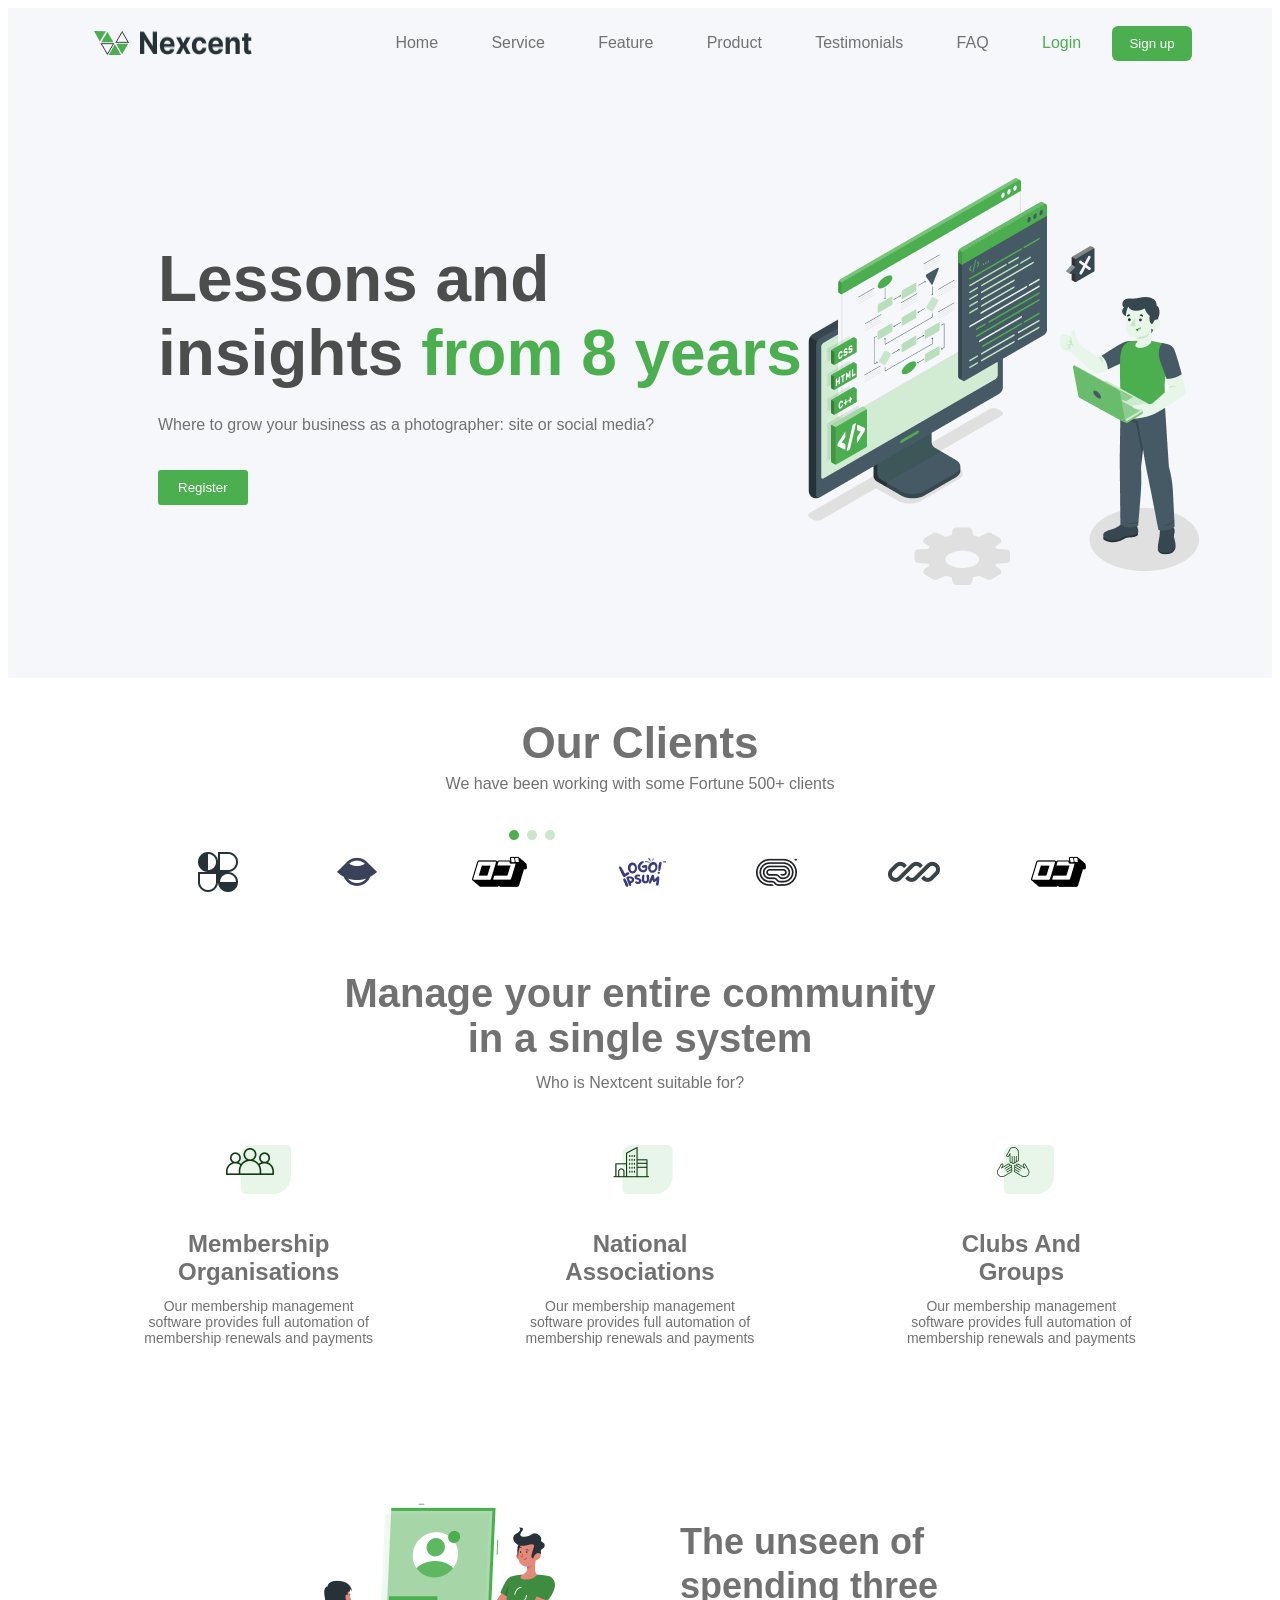
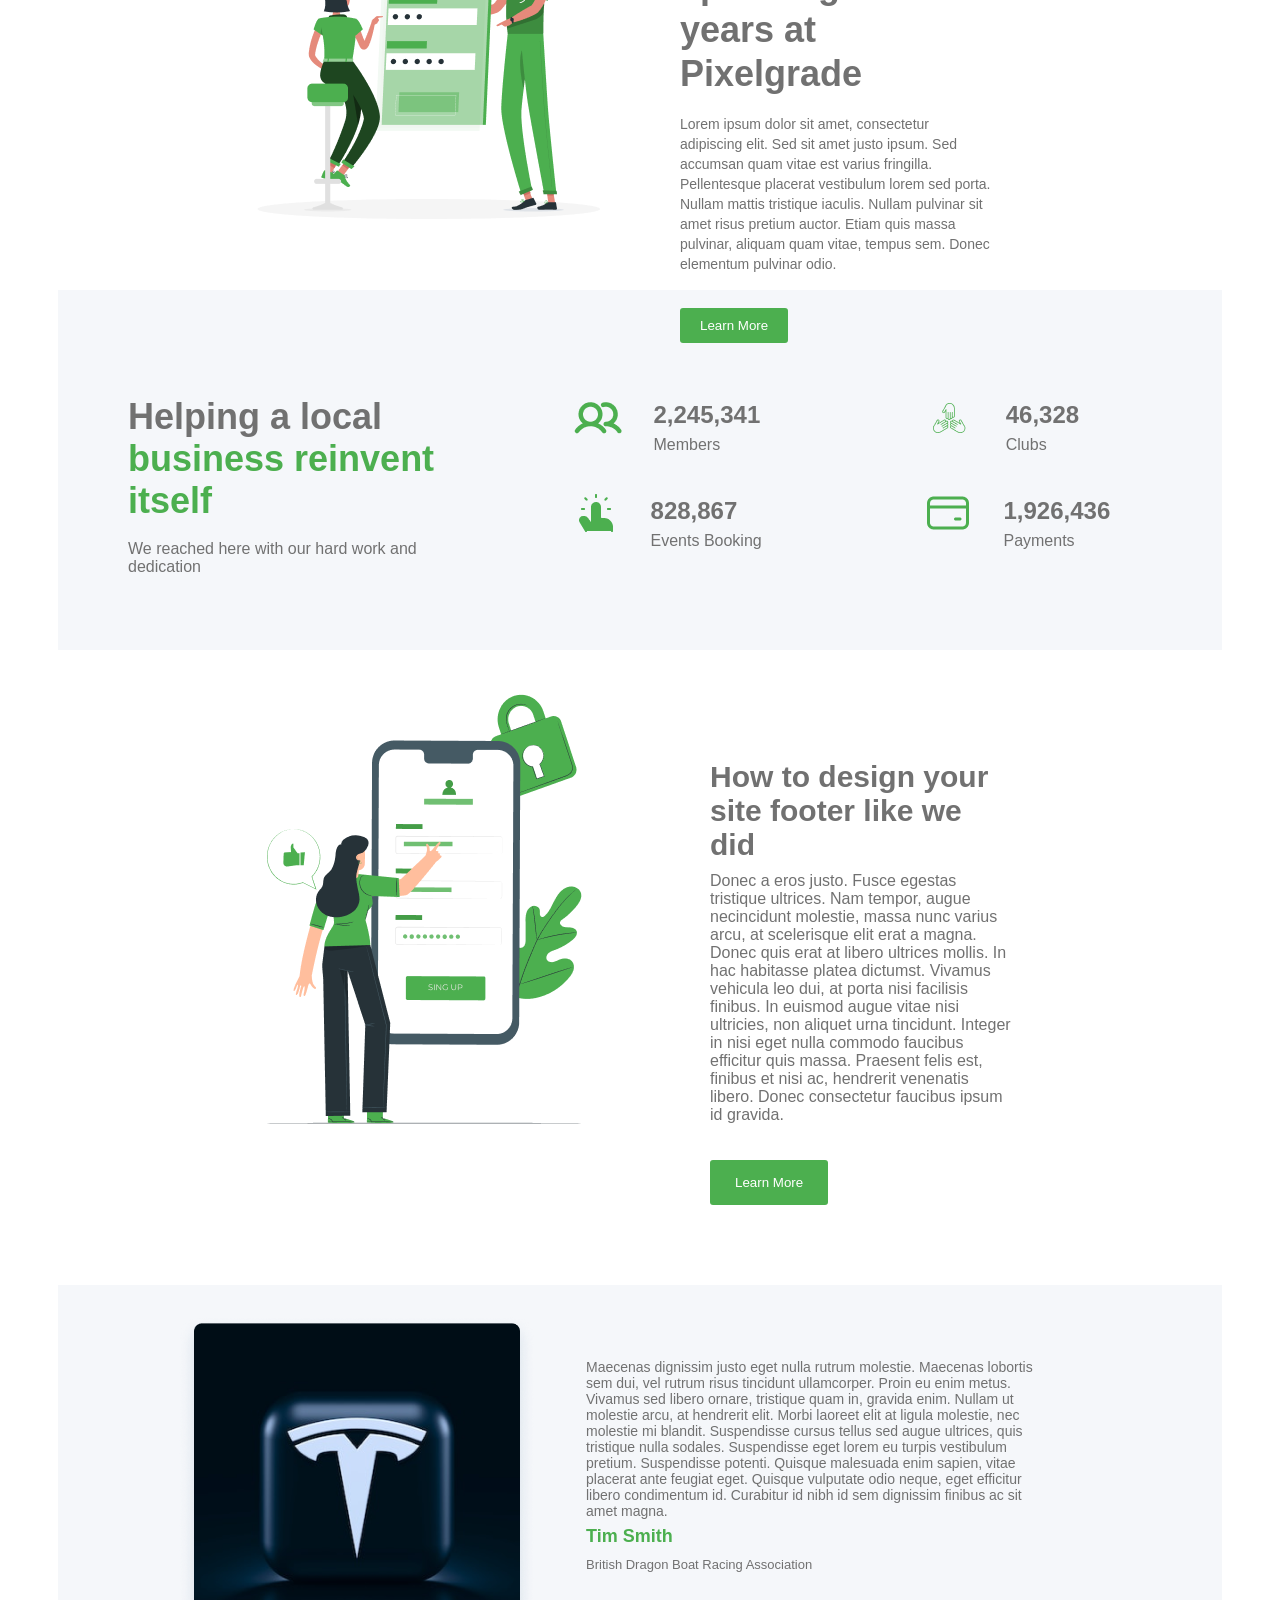
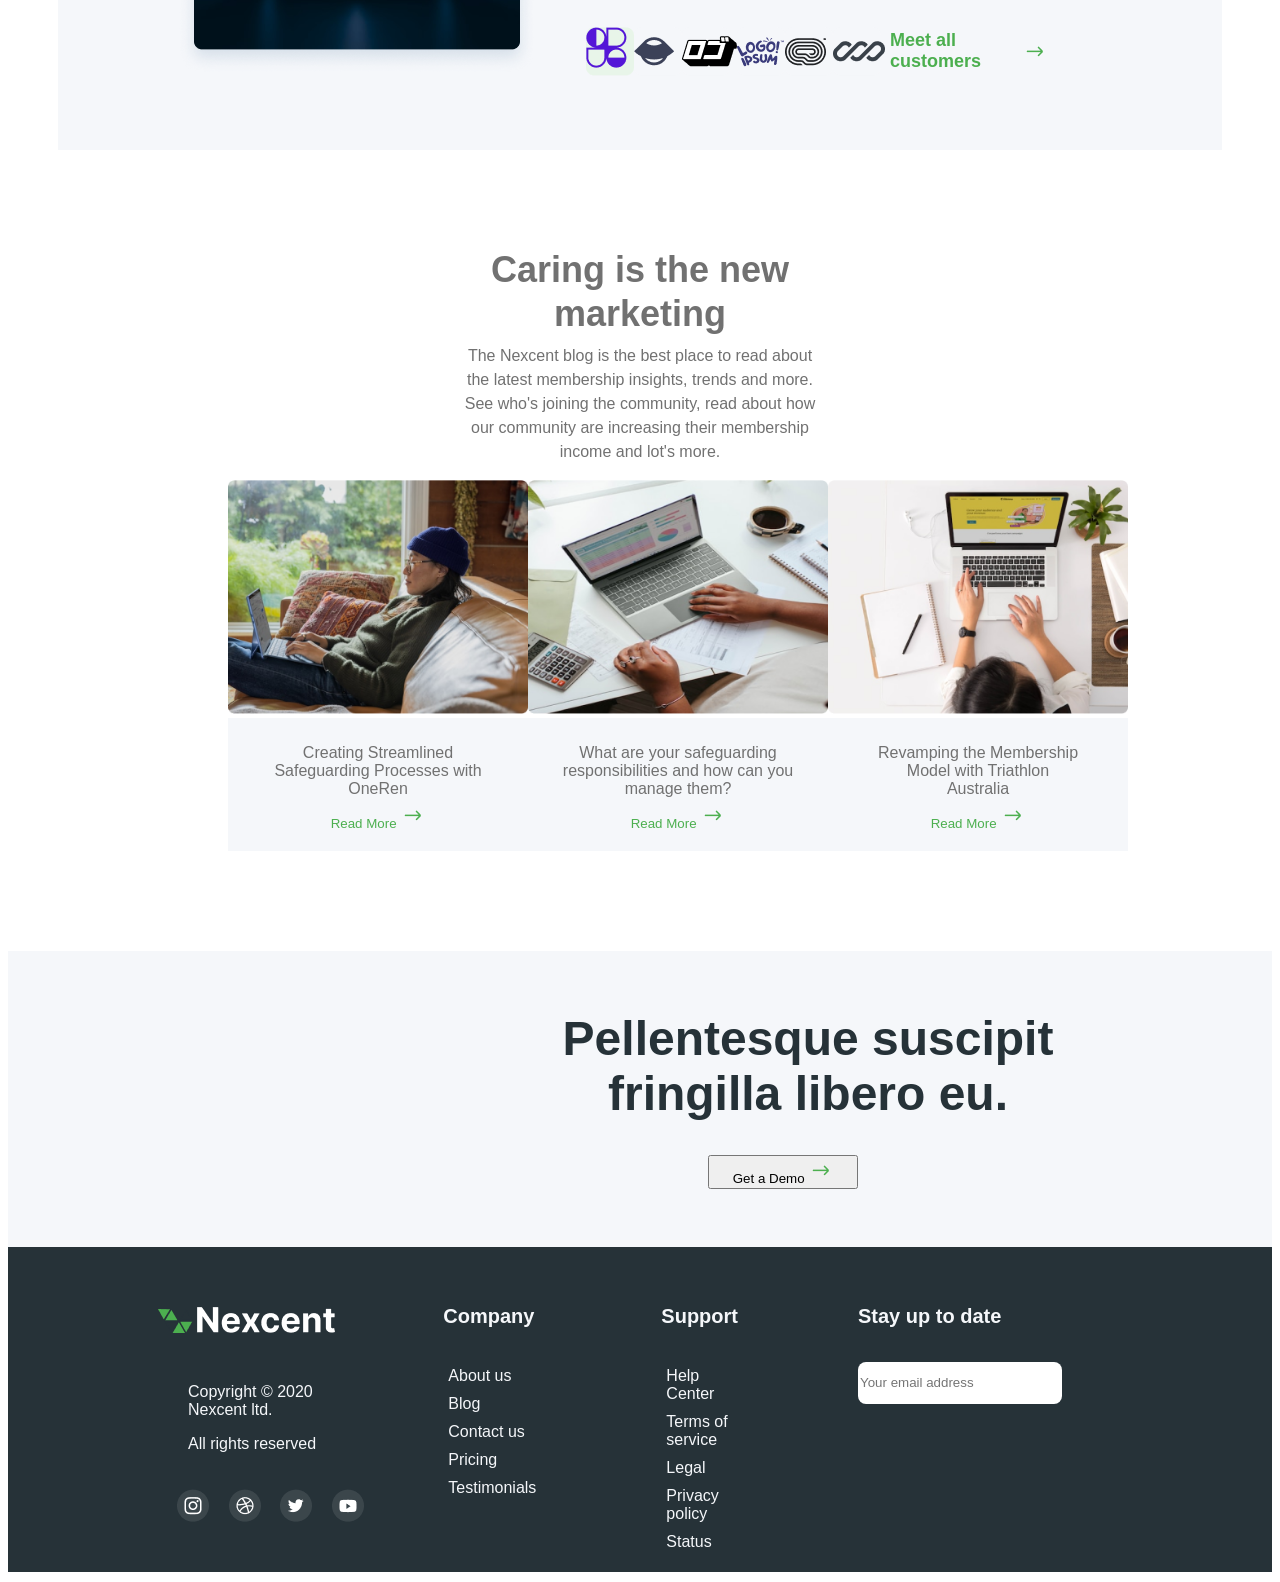
<file: index.html>
<!DOCTYPE html>
<html lang="en">
<head>
    <meta charset="UTF-8">
    <meta name="viewport" content="width=device-width, initial-scale=1.0">
    <title>Nexcent_Landing_Page</title>
    <link rel="stylesheet" href="index.css">
</head>
<body>
    <div class="GeneralContainer">
        <section class="Header">
            <main class="LogoNav">
                <div class="NavButton">
                    <img src="/Images/Page1Div1Icon.png" alt="">
                    <img src="/Images/Page1Div1Nexcent.png" alt="">
                </div>
                <div class="SixNavs">
                    <nav>Home</nav>
                    <nav>Service</nav>
                    <nav>Feature</nav>
                    <nav>Product</nav>
                    <nav>Testimonials</nav>
                    <nav>FAQ</nav>
                </div>
            </main>
            <main class="LoginNav">
                <div class="LoginButton">
                    <nav><span style="color: #4CAF4F;">Login</span></nav>
                    <button class="Btn">Sign up</button>
                </div>
            </main>
        </section>
        <section class="Hero">
            <main class="Lessons">
                <div class="TextBox1">
                    <h3 class="H3"><span style="color: #4D4D4D;">Lessons and insights </span><span style="color: #4CAF4F;">from 8 years</span></h3>
                    <p class="P"><span style="color: #717171;">Where to grow your business as a photographer: site or social media?</span></p>
                    <button class="Reg">Register</button>
                </div>
                <div class="ImageBox">
                    <img src="/Images/Page1Div1Illustration.png" alt="">
                </div>
                <main class="ThreeBtns">
                    <img src="/Images/Page1Div1Dot.png" alt="">
                </main>
            </main>
           
            <main class="Clients">
                <div class="Text2">
                    <h2 class="H2">Our Clients</h2>
                    <p class="P">We have been working with some Fortune 500+ clients</p>
                </div>
                <div class="ImageBox">
                    <img src="/Images/Page1Div2Logo (6).png" alt="">
                    <img src="/Images/Page1Div2Logo (5).png" alt="">
                    <img src="/Images/Page1Div2Logo (4).png" alt="">
                    <img src="/Images/Page1Div2Logo (3).png" alt="">
                    <img src="/Images/Page1Div2Logo (2).png" alt="">
                    <img src="/Images/Page1Div2Logo (1).png" alt="">
                    <img src="/Images/Page1Div2Logo.png" alt="">
                </div>
            </main>
            <main class="Manage">
                <div class="TextBox3">
                    <h4 class="H2">Manage your entire community <br> in a single system</h4>
                    <p class="P">Who is Nextcent suitable for?</p>
                </div>
                <div class="TextNImageBox">
                    <div class="div1">
                        <img src="/Page_1/Div_3/Icon (2).png" alt="">
                        <h4 class="H4">Membership <br>Organisations</h4>
                        <p class="P">Our membership management <br>software provides full automation of <br> membership renewals and payments</p>
                    </div>
                    <div class="div2">
                        <img src="/Page_1/Div_3/Icon (1).png" alt="">
                        <h4 class="H4">National <br>Associations</h4>
                        <p class="P">Our membership management <br>software provides full automation of <br>membership renewals and payments</p>
                    </div>
                    <div class="div3">
                        <img src="/Page_1/Div_3/Icon.png" alt="">
                        <h4 class="H4">Clubs And <br>Groups</h4>
                        <p class="P">Our membership management <br>software provides full automation of <br> membership renewals and payments</p>
                    </div>
                </div>
            </main>
        </section>
        <section class="Middle">
            <main class="Unseen">
                <div class="ImageBox">
                    <img src="/Page_2/Div_1/rafiki.png" alt="">
                </div>
                <div class="TextBox1">
                    <h4 class="H4">The unseen of spending three years at Pixelgrade</h4>
                    <p class="P">Lorem ipsum dolor sit amet, consectetur adipiscing elit. Sed sit amet justo ipsum. Sed accumsan quam vitae est varius fringilla. Pellentesque placerat vestibulum lorem sed porta. Nullam mattis tristique iaculis. Nullam pulvinar sit amet risus pretium auctor. Etiam quis massa pulvinar, aliquam quam vitae, tempus sem. Donec elementum pulvinar odio.</p>
                    <button class="Btn">Learn More</button>
                </div>
            </main>
            <main class="Helping">
                <div class="TextBox2">
                    <h4 class="H4">Helping a local <br><span style="color: #4CAF4F;">business reinvent itself</span></h4>
                    <p class="P">We reached here with our hard work and dedication</p>
                </div>
                <div class="ImgNTextBox">
                    <div class="Dad">
                        <div class="Twins1">
                            <div class="Twins1Img"><img src="/Page_2/Div_2/Icon.png" alt=""></div>
                            <div class="TextBox3">
                                <h4 class="H4">2,245,341</h4>
                                <p class="P">Members</p>
                            </div>
                        </div>
                        <div class="Twins2">
                            <div class="Twins2Img"><img src="/Page_2/Div_2/Icon (1).png" alt=""></div>
                            <div class="TextBox4">
                                <h4 class="H4">46,328</h4>
                                <p class="P">Clubs</p>
                            </div>
                        </div>
                    </div>
                    <div class="Mom">
                        <div class="Twins3">
                            <div class="Twins3Img"><img src="/Page_2/Div_2/Icon (2).png" alt=""></div>
                            <div class="TextBox5">
                                <h4 class="H4">828,867</h4>
                                <p class="P">Events Booking</p>
                            </div>
                        </div>
                        <div class="Twins4">
                            <div class="Twins4Img"><img src="/Page_2/Div_2/Icon (3).png" alt=""></div>
                            <div class="TextBox6">
                                <h4 class="H4">1,926,436</h4>
                                <p class="P">Payments</p>
                            </div>
                        </div>
                    </div>
                </div>
            </main>
            <main class="HowTo">
                <div class="ImageBox">
                    <img src="/Page_2/Div_3/pana.png" alt="">
                </div>
                <div class="TextBox7">
                    <h4 class="H4">How to design your site footer like we did</h4>
                    <p class="P">Donec a eros justo. Fusce egestas tristique ultrices. Nam tempor, augue necincidunt molestie, massa nunc varius arcu, at scelerisque elit erat a magna. Donec quis erat at libero ultrices mollis. In hac habitasse platea dictumst. Vivamus vehicula leo dui, at porta nisi facilisis finibus. In euismod augue vitae nisi ultricies, non aliquet urna tincidunt. Integer in nisi eget nulla commodo faucibus efficitur quis massa. Praesent felis est, finibus et nisi ac, hendrerit venenatis libero. Donec consectetur faucibus ipsum id gravida.</p>
                    <button class="Learn">Learn More</button>
                </div>
            </main>
            <main class="ImgTextLogo">
                <div class="ImageBox"><img src="/Page_2/Div_4/image 9.png" alt=""></div>
                <div class="TextLogo">
                    <p class="P">Maecenas dignissim justo eget nulla rutrum molestie. Maecenas lobortis sem dui, vel rutrum risus tincidunt ullamcorper. Proin eu enim metus. Vivamus sed libero ornare, tristique quam in, gravida enim. Nullam ut molestie arcu, at hendrerit elit. Morbi laoreet elit at ligula molestie, nec molestie mi blandit. Suspendisse cursus tellus sed augue ultrices, quis tristique nulla sodales. Suspendisse eget lorem eu turpis vestibulum pretium. Suspendisse potenti. Quisque malesuada enim sapien, vitae placerat ante feugiat eget. Quisque vulputate odio neque, eget efficitur libero condimentum id. Curabitur id nibh id sem dignissim finibus ac sit amet magna.</p>
                    <h5 class="H5"><span style="color: #4CAF4F;">Tim Smith</span></h5>
                    <p class="p">British Dragon Boat Racing Association</p>
                    <div class="Logo">
                        <img src="/Page_2/Div_4/Logo.png" alt="">
                        <img src="/Page_2/Div_4/Logo (2).png" alt="">
                        <img src="/Page_2/Div_4/Logo (1).png" alt="">
                        <img src="/Page_2/Div_4/Logo (3).png" alt="">
                        <img src="/Page_2/Div_4/Logo (4).png" alt="">
                        <img src="/Page_2/Div_4/Logo (5).png" alt="">
                        <p class="P1"><b><span style="color: #4CAF4F;">Meet all customers</span></b><img src="/Page_2/Right.png" alt=""></p>
                    </div>
                </div>
            </main>
            <main class="Caring">
                <div class="TextNDivBox">
                    <div class="WriteUp">
                        <h4 class="H4">Caring is the new marketing</h4>
                        <p class="P">The Nexcent blog is the best place to read about the latest membership insights, trends and more. See who's joining the community, read about how our community are increasing their membership income and lot's more.</p>
                    </div>
                    <div class="ThreeDivs">
                        <div class="div1"> 
                            <img src="/Page_2/Div_5/image 18.png" alt="" class="Img1">
                            <div class="Text1">
                                <p>Creating Streamlined <br>Safeguarding Processes with <br>OneRen</p>
                            <button class="Btn1">Read More <img src="/Page_2/Right.png" alt=""></button>
                            </div>
                        </div>
                        <div class="div2">
                            <img src="/Page_2/Div_5/image 19.png" alt="" class="Img2">
                            <div class="Text2">
                                <p>What are your safeguarding <br>responsibilities and  how can you <br>manage them?</p>
                            <button class="Btn2">Read More <img src="/Page_2/Right.png" alt=""></button>
                            </div>
                        </div>
                        <div class="div3">
                            <img src="/Page_2/Div_5/image 20.png" alt="" class="Img3">
                            <div class="Text3">
                                <p>Revamping the Membership <br>Model with Triathlon <br>Australia</p>
                            <button class="Btn3">Read More <img src="/Page_2/Right.png" alt=""></button>
                            </div>
                        </div>
                    </div>
                </div>
            </main>
        </section>
        <section class="Footer">
            <main class="OneDiv">
                <h3 class="H3">Pellentesque suscipit fringilla libero eu.</h3>
                <button class="Btn">Get a Demo <img src="/Page_2/Right.png" alt=""></button>
            </main>
            <main class="TwoDivs">
                <div class="LogoTextImgBox">
                    <div class="LogoBox">
                        <div class="Logo">
                            <img src="/Page_1/Div_1/Icon.png" alt="">
                            <img src="/Page_3/Nexcent.png" alt="">
                        </div>
                        <div class="TextBox1">
                            <p class="P1">Copyright © 2020 Nexcent ltd.</p>
                            <p class="P2">All rights reserved</p>
                        </div>
                        <div class="IconImages">
                            <img src="/Page_3/Ig Icons.png" alt="">
                            <img src="/Page_3/Sl Icons.png" alt="">
                            <img src="/Page_3/X Icon.png" alt="">
                            <img src="/Page_3/Youtube Icon.png" alt="">
                        </div>
                    </div>
                    <div class="TextBox2">
                        <div class="div1">
                            <h5 class="Comp">Company</h5>
                            <nav class="Nav">About us</nav>
                            <nav class="Nav">Blog</nav>
                            <nav class="Nav">Contact us</nav>
                            <nav class="Nav">Pricing</nav>
                            <nav class="Nav">Testimonials</nav>
                        </div>
                        <div class="div2">
                            <h5 class="Sup">Support</h5>
                            <nav class="Nav">Help Center</nav>
                            <nav class="Nav">Terms of service</nav>
                            <nav class="Nav">Legal</nav>
                            <nav class="Nav">Privacy policy</nav>
                            <nav class="Nav">Status</nav>  
                        </div>
                        <div class="div3">
                            <h5 class="Stay">Stay up to date</h5>
                            <input type="Email" placeholder="Your email address"class="Email">
                        </div>
                    </div>
                </div>
            </main>
        </section>
    </div>
</body>
</html>
</file>
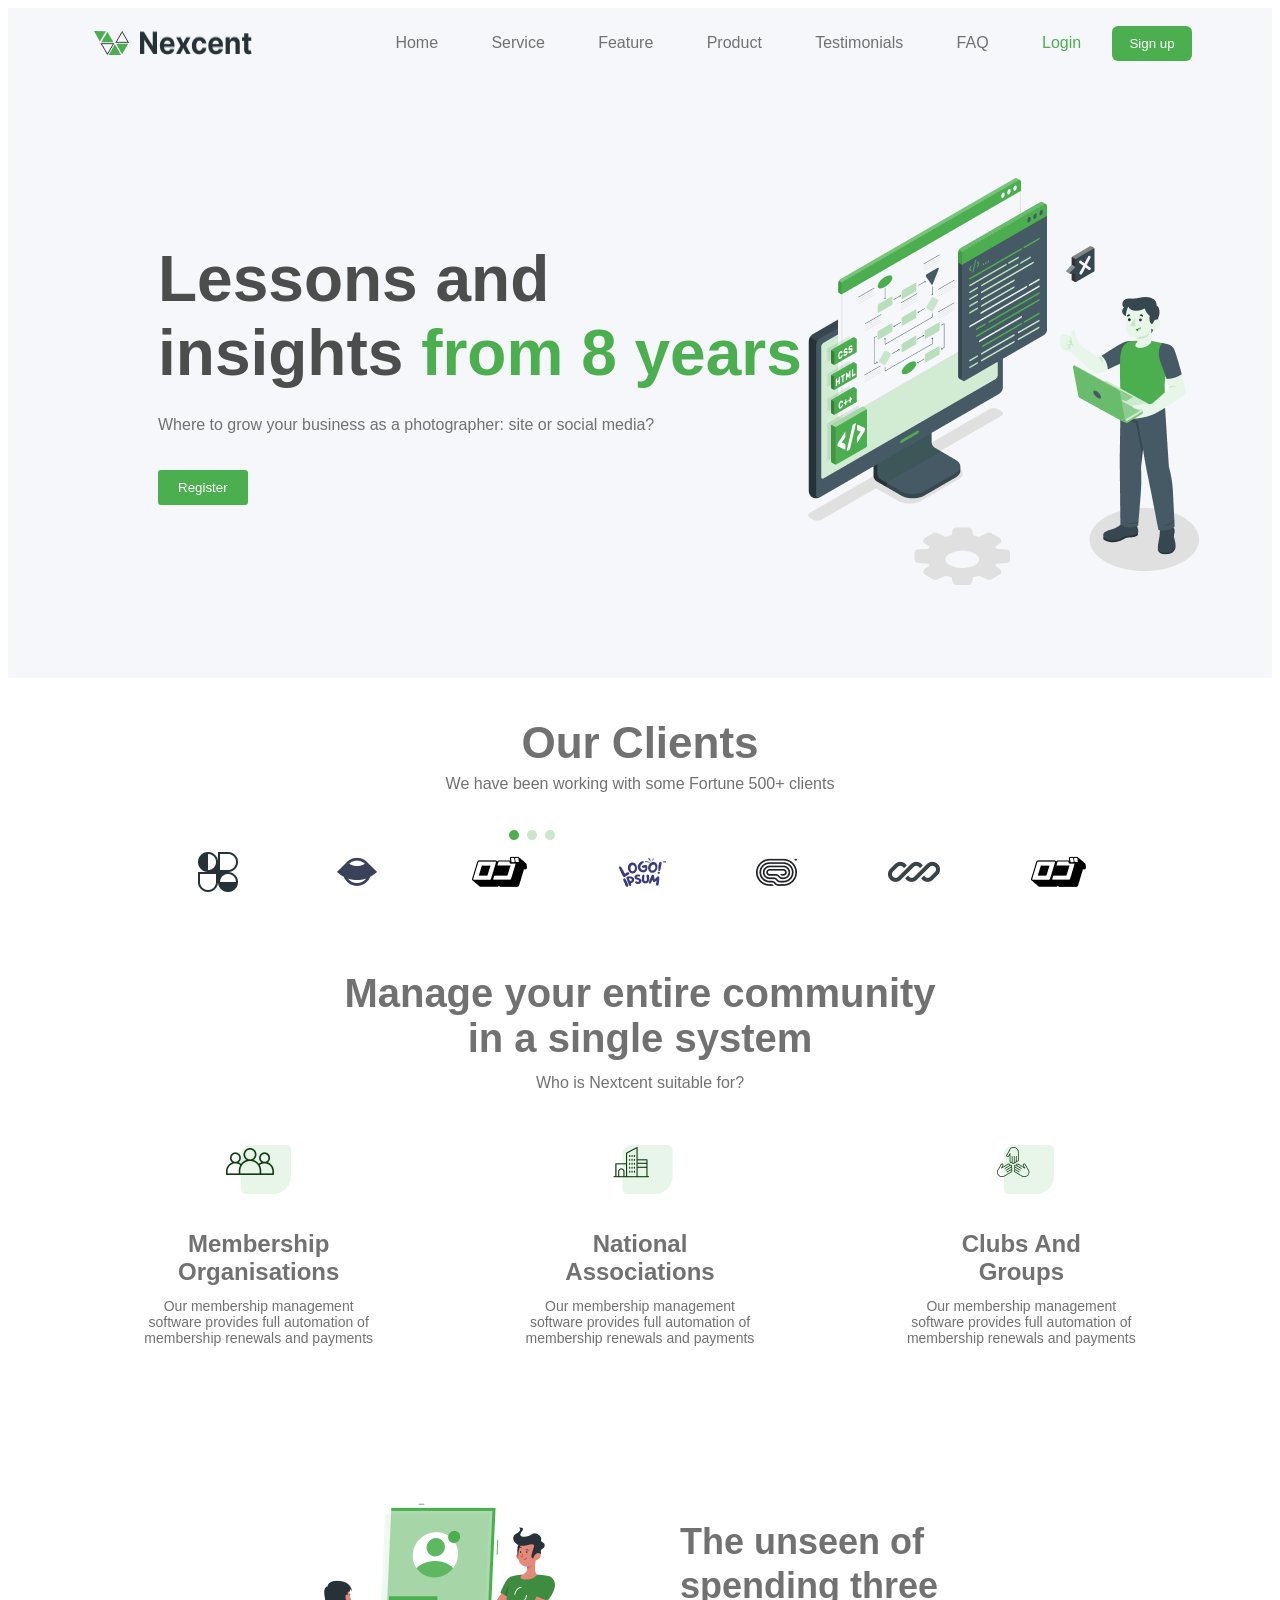
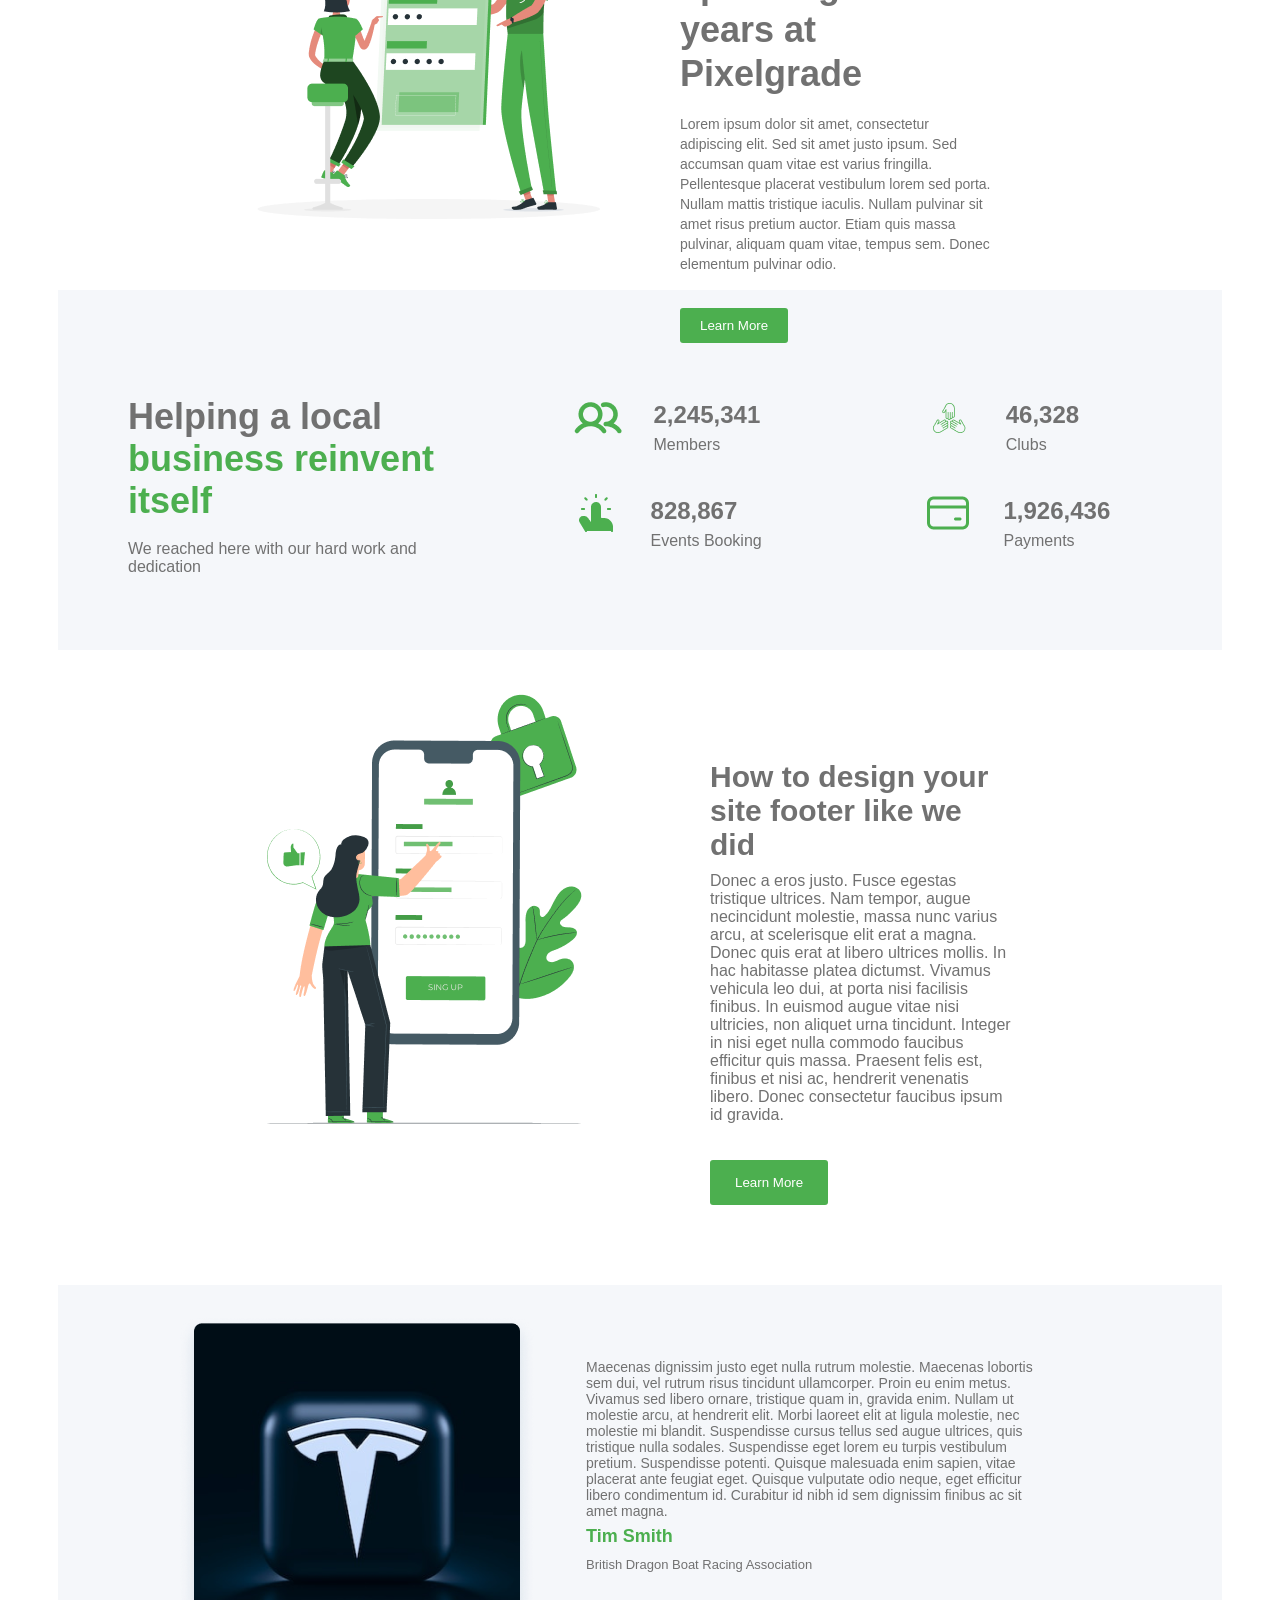
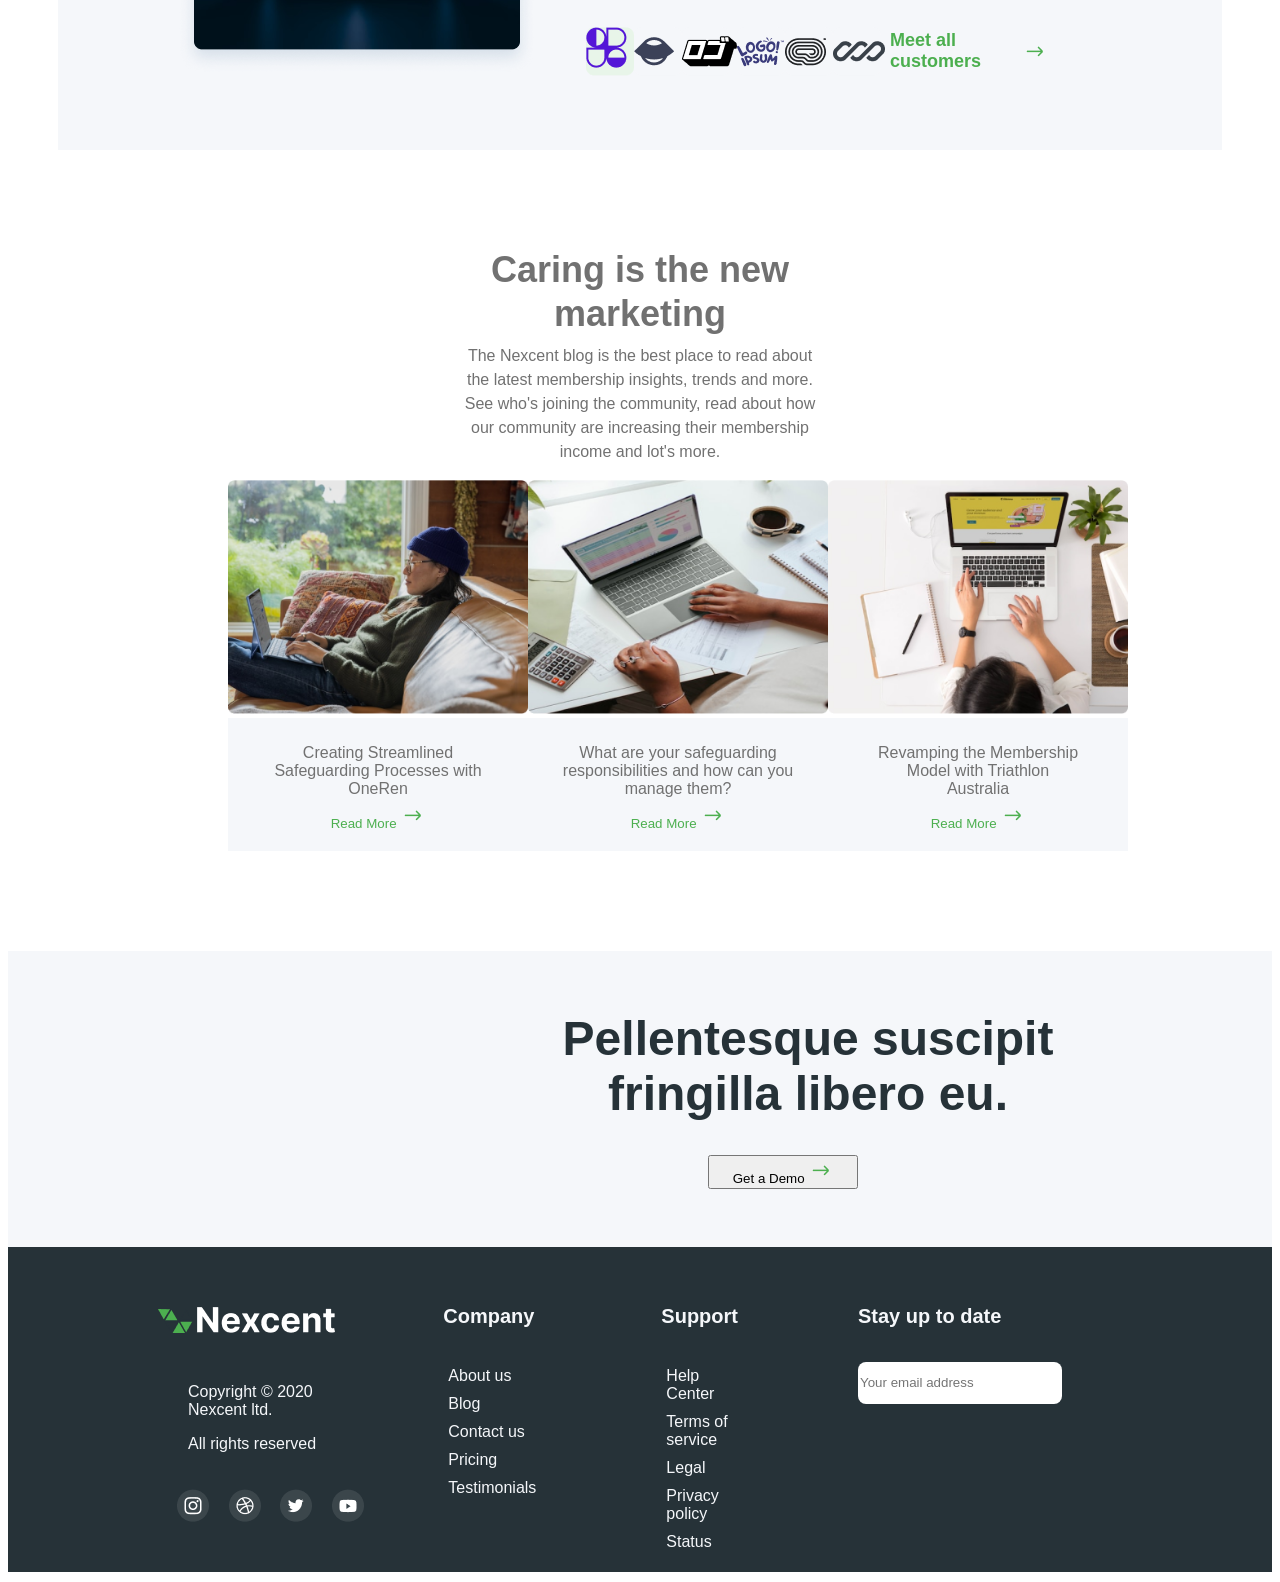
<file: Project_Milestone/index.html>
<!DOCTYPE html>
<html lang="en">
<head>
    <meta charset="UTF-8">
    <meta name="viewport" content="width=device-width, initial-scale=1.0">
    <title>Nexcent_Landing_Page</title>
    <link rel="stylesheet" href="index.css">
</head>
<body>
    <div class="GeneralContainer">
        <section class="Header">
            <main class="LogoNav">
                <div class="NavButton">
                    <img src="/Page_1/Div_1/Icon.png" alt="">
                    <img src="/Nexcent.png" alt="">
                </div>
                <div class="SixNavs">
                    <nav>Home</nav>
                    <nav>Service</nav>
                    <nav>Feature</nav>
                    <nav>Product</nav>
                    <nav>Testimonials</nav>
                    <nav>FAQ</nav>
                </div>
            </main>
            <main class="LoginNav">
                <div class="LoginButton">
                    <nav><span style="color: #4CAF4F;">Login</span></nav>
                    <button class="Btn">Sign up</button>
                </div>
            </main>
        </section>
        <section class="Hero">
            <main class="Lessons">
                <div class="TextBox1">
                    <h3 class="H3"><span style="color: #4D4D4D;">Lessons and insights </span><span style="color: #4CAF4F;">from 8 years</span></h3>
                    <p class="P"><span style="color: #717171;">Where to grow your business as a photographer: site or social media?</span></p>
                    <button class="Reg">Register</button>
                </div>
                <div class="ImageBox">
                    <img src="/Page_1/Div_1/Illustration.png" alt="">
                </div>
                <main class="ThreeBtns">
                    <img src="/Page_1/Div_1/Dot.png" alt="">
                </main>
            </main>
           
            <main class="Clients">
                <div class="Text2">
                    <h2 class="H2">Our Clients</h2>
                    <p class="P">We have been working with some Fortune 500+ clients</p>
                </div>
                <div class="ImageBox">
                    <img src="/Page_1/Div_2/Logo (6).png" alt="">
                    <img src="/Page_1/Div_2/Logo (5).png" alt="">
                    <img src="/Page_1/Div_2/Logo (4).png" alt="">
                    <img src="/Page_1/Div_2/Logo (3).png" alt="">
                    <img src="/Page_1/Div_2/Logo (2).png" alt="">
                    <img src="/Page_1/Div_2/Logo (1).png" alt="">
                    <img src="/Page_1/Div_2/Logo.png" alt="">
                </div>
            </main>
            <main class="Manage">
                <div class="TextBox3">
                    <h4 class="H2">Manage your entire community <br> in a single system</h4>
                    <p class="P">Who is Nextcent suitable for?</p>
                </div>
                <div class="TextNImageBox">
                    <div class="div1">
                        <img src="/Page_1/Div_3/Icon (2).png" alt="">
                        <h4 class="H4">Membership <br>Organisations</h4>
                        <p class="P">Our membership management <br>software provides full automation of <br> membership renewals and payments</p>
                    </div>
                    <div class="div2">
                        <img src="/Page_1/Div_3/Icon (1).png" alt="">
                        <h4 class="H4">National <br>Associations</h4>
                        <p class="P">Our membership management <br>software provides full automation of <br>membership renewals and payments</p>
                    </div>
                    <div class="div3">
                        <img src="/Page_1/Div_3/Icon.png" alt="">
                        <h4 class="H4">Clubs And <br>Groups</h4>
                        <p class="P">Our membership management <br>software provides full automation of <br> membership renewals and payments</p>
                    </div>
                </div>
            </main>
        </section>
        <section class="Middle">
            <main class="Unseen">
                <div class="ImageBox">
                    <img src="/Page_2/Div_1/rafiki.png" alt="">
                </div>
                <div class="TextBox1">
                    <h4 class="H4">The unseen of spending three years at Pixelgrade</h4>
                    <p class="P">Lorem ipsum dolor sit amet, consectetur adipiscing elit. Sed sit amet justo ipsum. Sed accumsan quam vitae est varius fringilla. Pellentesque placerat vestibulum lorem sed porta. Nullam mattis tristique iaculis. Nullam pulvinar sit amet risus pretium auctor. Etiam quis massa pulvinar, aliquam quam vitae, tempus sem. Donec elementum pulvinar odio.</p>
                    <button class="Btn">Learn More</button>
                </div>
            </main>
            <main class="Helping">
                <div class="TextBox2">
                    <h4 class="H4">Helping a local <br><span style="color: #4CAF4F;">business reinvent itself</span></h4>
                    <p class="P">We reached here with our hard work and dedication</p>
                </div>
                <div class="ImgNTextBox">
                    <div class="Dad">
                        <div class="Twins1">
                            <div class="Twins1Img"><img src="/Page_2/Div_2/Icon.png" alt=""></div>
                            <div class="TextBox3">
                                <h4 class="H4">2,245,341</h4>
                                <p class="P">Members</p>
                            </div>
                        </div>
                        <div class="Twins2">
                            <div class="Twins2Img"><img src="/Page_2/Div_2/Icon (1).png" alt=""></div>
                            <div class="TextBox4">
                                <h4 class="H4">46,328</h4>
                                <p class="P">Clubs</p>
                            </div>
                        </div>
                    </div>
                    <div class="Mom">
                        <div class="Twins3">
                            <div class="Twins3Img"><img src="/Page_2/Div_2/Icon (2).png" alt=""></div>
                            <div class="TextBox5">
                                <h4 class="H4">828,867</h4>
                                <p class="P">Events Booking</p>
                            </div>
                        </div>
                        <div class="Twins4">
                            <div class="Twins4Img"><img src="/Page_2/Div_2/Icon (3).png" alt=""></div>
                            <div class="TextBox6">
                                <h4 class="H4">1,926,436</h4>
                                <p class="P">Payments</p>
                            </div>
                        </div>
                    </div>
                </div>
            </main>
            <main class="HowTo">
                <div class="ImageBox">
                    <img src="/Page_2/Div_3/pana.png" alt="">
                </div>
                <div class="TextBox7">
                    <h4 class="H4">How to design your site footer like we did</h4>
                    <p class="P">Donec a eros justo. Fusce egestas tristique ultrices. Nam tempor, augue necincidunt molestie, massa nunc varius arcu, at scelerisque elit erat a magna. Donec quis erat at libero ultrices mollis. In hac habitasse platea dictumst. Vivamus vehicula leo dui, at porta nisi facilisis finibus. In euismod augue vitae nisi ultricies, non aliquet urna tincidunt. Integer in nisi eget nulla commodo faucibus efficitur quis massa. Praesent felis est, finibus et nisi ac, hendrerit venenatis libero. Donec consectetur faucibus ipsum id gravida.</p>
                    <button class="Learn">Learn More</button>
                </div>
            </main>
            <main class="ImgTextLogo">
                <div class="ImageBox"><img src="/Page_2/Div_4/image 9.png" alt=""></div>
                <div class="TextLogo">
                    <p class="P">Maecenas dignissim justo eget nulla rutrum molestie. Maecenas lobortis sem dui, vel rutrum risus tincidunt ullamcorper. Proin eu enim metus. Vivamus sed libero ornare, tristique quam in, gravida enim. Nullam ut molestie arcu, at hendrerit elit. Morbi laoreet elit at ligula molestie, nec molestie mi blandit. Suspendisse cursus tellus sed augue ultrices, quis tristique nulla sodales. Suspendisse eget lorem eu turpis vestibulum pretium. Suspendisse potenti. Quisque malesuada enim sapien, vitae placerat ante feugiat eget. Quisque vulputate odio neque, eget efficitur libero condimentum id. Curabitur id nibh id sem dignissim finibus ac sit amet magna.</p>
                    <h5 class="H5"><span style="color: #4CAF4F;">Tim Smith</span></h5>
                    <p class="p">British Dragon Boat Racing Association</p>
                    <div class="Logo">
                        <img src="/Page_2/Div_4/Logo.png" alt="">
                        <img src="/Page_2/Div_4/Logo (2).png" alt="">
                        <img src="/Page_2/Div_4/Logo (1).png" alt="">
                        <img src="/Page_2/Div_4/Logo (3).png" alt="">
                        <img src="/Page_2/Div_4/Logo (4).png" alt="">
                        <img src="/Page_2/Div_4/Logo (5).png" alt="">
                        <p class="P1"><b><span style="color: #4CAF4F;">Meet all customers</span></b><img src="/Page_2/Right.png" alt=""></p>
                    </div>
                </div>
            </main>
            <main class="Caring">
                <div class="TextNDivBox">
                    <div class="WriteUp">
                        <h4 class="H4">Caring is the new marketing</h4>
                        <p class="P">The Nexcent blog is the best place to read about the latest membership insights, trends and more. See who's joining the community, read about how our community are increasing their membership income and lot's more.</p>
                    </div>
                    <div class="ThreeDivs">
                        <div class="div1"> 
                            <img src="/Page_2/Div_5/image 18.png" alt="" class="Img1">
                            <div class="Text1">
                                <p>Creating Streamlined <br>Safeguarding Processes with <br>OneRen</p>
                            <button class="Btn1">Read More <img src="/Page_2/Right.png" alt=""></button>
                            </div>
                        </div>
                        <div class="div2">
                            <img src="/Page_2/Div_5/image 19.png" alt="" class="Img2">
                            <div class="Text2">
                                <p>What are your safeguarding <br>responsibilities and  how can you <br>manage them?</p>
                            <button class="Btn2">Read More <img src="/Page_2/Right.png" alt=""></button>
                            </div>
                        </div>
                        <div class="div3">
                            <img src="/Page_2/Div_5/image 20.png" alt="" class="Img3">
                            <div class="Text3">
                                <p>Revamping the Membership <br>Model with Triathlon <br>Australia</p>
                            <button class="Btn3">Read More <img src="/Page_2/Right.png" alt=""></button>
                            </div>
                        </div>
                    </div>
                </div>
            </main>
        </section>
        <section class="Footer">
            <main class="OneDiv">
                <h3 class="H3">Pellentesque suscipit fringilla libero eu.</h3>
                <button class="Btn">Get a Demo <img src="/Page_2/Right.png" alt=""></button>
            </main>
            <main class="TwoDivs">
                <div class="LogoTextImgBox">
                    <div class="LogoBox">
                        <div class="Logo">
                            <img src="/Page_1/Div_1/Icon.png" alt="">
                            <img src="/Page_3/Nexcent.png" alt="">
                        </div>
                        <div class="TextBox1">
                            <p class="P1">Copyright © 2020 Nexcent ltd.</p>
                            <p class="P2">All rights reserved</p>
                        </div>
                        <div class="IconImages">
                            <img src="/Page_3/Ig Icons.png" alt="">
                            <img src="/Page_3/Sl Icons.png" alt="">
                            <img src="/Page_3/X Icon.png" alt="">
                            <img src="/Page_3/Youtube Icon.png" alt="">
                        </div>
                    </div>
                    <div class="TextBox2">
                        <div class="div1">
                            <h5 class="Comp">Company</h5>
                            <nav class="Nav">About us</nav>
                            <nav class="Nav">Blog</nav>
                            <nav class="Nav">Contact us</nav>
                            <nav class="Nav">Pricing</nav>
                            <nav class="Nav">Testimonials</nav>
                        </div>
                        <div class="div2">
                            <h5 class="Sup">Support</h5>
                            <nav class="Nav">Help Center</nav>
                            <nav class="Nav">Terms of service</nav>
                            <nav class="Nav">Legal</nav>
                            <nav class="Nav">Privacy policy</nav>
                            <nav class="Nav">Status</nav>  
                        </div>
                        <div class="div3">
                            <h5 class="Stay">Stay up to date</h5>
                            <input type="Email" placeholder="Your email address"class="Email">
                        </div>
                    </div>
                </div>
            </main>
        </section>
    </div>
</body>
</html>
</file>
<file: index.css>
.GeneralContainer{
    background-color: #F5F7FA; font-family: Arial, Helvetica, sans-serif; color: #717171;
}
.Header{
    padding: 30px 80px; display: flex; justify-content: space-between; height: 10px; align-items: center;
    .LogoNav{
        width: 1000px; display: flex; justify-content: space-between; align-items: center;
    }
    .SixNavs{
        width: 700px; display: flex; justify-content: space-evenly;
    }
    .LoginButton{
        display: flex; justify-content: space-between; width: 150px; align-items: center;
    }
    .Btn{
        width: 80px; height:35px; border: 0px; color: white; background-color: #4CAF4F; border-radius: 6px;
    }
    .NavButton{
        display: flex; justify-content: space-around; width: 170px;
    }
}
.Hero{
    background-color: white;
}
.Lessons{
    display: flex; justify-content: space-between; padding: 100px 150px; height: 400px; background-color: #F5F7FA;
    .H3{
        font-size: 64px; width: 650px; height: 110px;
    }
    .Reg{
        margin-top: 20px;  padding: 10px 20px; background-color: #4CAF4F; color: white; border: 0px; border-radius: 3px;
    }
    .ThreeBtns img{
        position: absolute; bottom: 60px; right: 725px;
}
}
.Clients{
    background-color: white; height: 200px; margin: 40px;
    .Text2{
        .H2{
            font-size: 44px; text-align: center; margin-top: 10px;
        }
        .P{
            margin-top: -30px; text-align: center; font-size: 16px;
        }
    }
    .ImageBox{
        display: flex; justify-content: space-evenly; margin: 55px;
    }
    .ImageBox img{
        object-fit: contain;
    }
}
.Manage{
    background-color: white; display: block; justify-content: space-around; padding: 0px 60px;
    .TextBox3{
        text-align: center; 
        .H2{
           font-size: 40px; 
        } 
        .P{
            margin-top: -40px; font-size: 16px;
        }
    }
    .TextNImageBox{
     display: flex; justify-content: space-between;
    .div1{
        width: 500px; margin: 30px; text-align: center; 
        .H4{
            font-size: 24px;  
        }
        .P{
            margin-top: -20px; font-size: 14px; 
        }
    }
    .div2{
        width: 500px; margin: 30px; text-align: center;
        .H4{
            font-size: 24px;  
        }
        .P{
            margin-top: -20px; font-size: 14px; 
        }
    }
    .div3{
        width: 500px; margin: 30px;  text-align: center;
        .H4{
            font-size: 24px;  
        }
        .P{
            margin-top: -20px; font-size: 14px; 
        }
    }
    }
    }

.Middle{
    padding: 50px; background-color: white;
    .Unseen{
        display: flex; justify-content: space-around; background-color: white; padding: 50px 150px; height: 350px;
        .TextBox1{
            margin: 30px; width: 700px; height: 300px; padding-right: 50px;
        }
        .H4{
            font-size: 36px;  margin-top: 0px; line-height: 44px;
        }
        .P{
            font-size: 14px; margin-top: -30px; line-height: 20px; 
        }
        .Btn{
            margin-top: 20px;  padding: 10px 20px; background-color: #4CAF4F; color: white; border: 0px; border-radius: 3px;
        }
    }
}
.Helping{
    display: flex; background-color: #F5F7FA; justify-content: space-evenly; padding: 30px; height: 300px;
    .TextBox2{
        align-content: center; margin: 0px 40px;
        .H4{ font-size: 36px;}
        .P{font-size: 16px; margin-top: -30px;}
    }
    .Dad{
        display: flex; justify-content: space-around; width: 700px;
        .Twins1{
            display: flex; justify-content: space-evenly; width: 250px; height: 90px; align-items: center;
            .H4{
                font-size: 24px;
            }
            .P{
                font-size: 16px; margin-top: -25px;
            }
        }
        }
        .Twins2{
            display: flex; justify-content: space-evenly; width: 220px; align-items: center; height: 90px; padding-right: 30px;
            .H4{
                font-size: 24px;
            }
            .P{
                font: 16px; margin-top: -25px;
            }
        }
}
.ImgNTextBox{ align-content: center;
.Mom{ display: flex;justify-content: space-around; width: 700px;}
.Twins3{display: flex; justify-content: space-evenly;  width: 250px; align-items: center;
    .H4{
        font-size: 24px;
    }
    .P{
        font-size: 16px; margin-top: -25px;
    }
}
.Twins4{display: flex; justify-content: space-evenly; width: 250px; align-items: center;
    .H4{
        font-size: 24px;
    }
    .P{
        font-size: 16px; margin-top: -25px;
    }
}
}
.HowTo{
    background-color: white; display: flex; justify-content: space-around; padding: 40px 150px;
    .TextBox7{
        padding: 40px 60px;
        .H4{font-size: 30px; margin-top: 30px;}
        .P{font-size: 16px; margin-top: -30px;}
        .Learn{
            margin-top: 20px;  padding: 15px 25px; background-color: #4CAF4F; color: white; border: 0px;  border-radius: 3px;         
        }
    }
}
.ImgTextLogo{
display: flex; justify-content: space-between; padding: 30px 120px; background-color: #F5F7FA;
}
.TextLogo{
    padding: 30px 50px;
    .P{font-size: 14px;}
    .H5{font-size: 18px; margin-top: -7px;}
    .p{margin-top: -20px; font-weight: lighter; font-size: 13px;}
    .Logo{ display: flex; justify-content: space-between; margin-top: 40px;}
    .Logo img{ object-fit: contain;}
    .P1{align-items: center; display: flex; justify-content: space-between; margin-inline: 5px; font-size: 18px;}
}
.TextNDivBox{
    padding: 50px;
    .WriteUp{
         padding: 0px 350px;
        .H4{text-align: center; font-size: 36px; line-height: 44px;}
        .P{font-size: 16px; margin-top: -40px; text-align: center; line-height: 24px;}
    }
    .ThreeDivs{
        display: flex; justify-content: space-evenly;  padding: 0px 120px ;
        .Img2{ width: 300px;} .Img1{ width: 300px;} .Img3{ width: 300px;}
        .Text1{ background-color: #F5F7FA; width: 280px; text-align: center; padding: 10px;} .Text2{background-color: #F5F7FA; width: 280px; text-align: center; padding: 10px;} .Text3{background-color: #F5F7FA; width: 280px; text-align: center;padding: 10px;}
        .Btn1{ margin-top: -70px; padding: 10px 20px; background-color: transparent; color: #4CAF4F; border: 0px;} .Btn2{ margin-top: -70px; padding: 10px 20px; background-color: transparent; color: #4CAF4F; border: 0px;} .Btn3{ margin-top: -70px; padding: 10px 20px; background-color: transparent; color: #4CAF4F; border: 0px;}
    }
}
.Footer{
    background-color: #F5F7FA; color: #263238;
    .OneDiv{
        margin: 60px 500px;
    .H3{
        width: 600px; text-align: center; font-size: 48px;
    }
    .Btn{ width: 150px; margin: -90px 200px; }
    }
    .TwoDivs{
        background-color: #263238; color: #F5F7FA; height: 325px;
    }
    .LogoTextImgBox{display: flex; justify-content: space-between; padding: 60px 150px; }
    .IconImages{
        display: flex; justify-content: space-evenly; margin-top: -10px;
    }
    .TextBox1{padding: 30px;}
    .TextBox2{
        display: flex; justify-content: space-between;
        .div1{ margin: -35px 60px;
        .Comp{ font-size: 20px;}
        .Nav{
            padding: 5px;
        }
    }
    .div2{
        margin: -35px 60px;
        .Sup{ font-size: 20px;}
        .Nav{
            padding: 5px;
        }
    }
    .div3{
        margin: -35px 60px;
        .Stay{ font-size: 20px;}
       .Email{border: 0px; border-radius: 8px; height: 40px; width: 200px;}
    }
    }
}
</file>
<file: Project_Milestone/index.css>
.GeneralContainer{
    background-color: #F5F7FA; font-family: Arial, Helvetica, sans-serif; color: #717171;
}
.Header{
    padding: 30px 80px; display: flex; justify-content: space-between; height: 10px; align-items: center;
    .LogoNav{
        width: 1000px; display: flex; justify-content: space-between; align-items: center;
    }
    .SixNavs{
        width: 700px; display: flex; justify-content: space-evenly;
    }
    .LoginButton{
        display: flex; justify-content: space-between; width: 150px; align-items: center;
    }
    .Btn{
        width: 80px; height:35px; border: 0px; color: white; background-color: #4CAF4F; border-radius: 6px;
    }
    .NavButton{
        display: flex; justify-content: space-around; width: 170px;
    }
}
.Hero{
    background-color: white;
}
.Lessons{
    display: flex; justify-content: space-between; padding: 100px 150px; height: 400px; background-color: #F5F7FA;
    .H3{
        font-size: 64px; width: 650px; height: 110px;
    }
    .Reg{
        margin-top: 20px;  padding: 10px 20px; background-color: #4CAF4F; color: white; border: 0px; border-radius: 3px;
    }
    .ThreeBtns img{
        position: absolute; bottom: 60px; right: 725px;
}
}
.Clients{
    background-color: white; height: 200px; margin: 40px;
    .Text2{
        .H2{
            font-size: 44px; text-align: center; margin-top: 10px;
        }
        .P{
            margin-top: -30px; text-align: center; font-size: 16px;
        }
    }
    .ImageBox{
        display: flex; justify-content: space-evenly; margin: 55px;
    }
    .ImageBox img{
        object-fit: contain;
    }
}
.Manage{
    background-color: white; display: block; justify-content: space-around; padding: 0px 60px;
    .TextBox3{
        text-align: center; 
        .H2{
           font-size: 40px; 
        } 
        .P{
            margin-top: -40px; font-size: 16px;
        }
    }
    .TextNImageBox{
     display: flex; justify-content: space-between;
    .div1{
        width: 500px; margin: 30px; text-align: center; 
        .H4{
            font-size: 24px;  
        }
        .P{
            margin-top: -20px; font-size: 14px; 
        }
    }
    .div2{
        width: 500px; margin: 30px; text-align: center;
        .H4{
            font-size: 24px;  
        }
        .P{
            margin-top: -20px; font-size: 14px; 
        }
    }
    .div3{
        width: 500px; margin: 30px;  text-align: center;
        .H4{
            font-size: 24px;  
        }
        .P{
            margin-top: -20px; font-size: 14px; 
        }
    }
    }
    }

.Middle{
    padding: 50px; background-color: white;
    .Unseen{
        display: flex; justify-content: space-around; background-color: white; padding: 50px 150px; height: 350px;
        .TextBox1{
            margin: 30px; width: 700px; height: 300px; padding-right: 50px;
        }
        .H4{
            font-size: 36px;  margin-top: 0px; line-height: 44px;
        }
        .P{
            font-size: 14px; margin-top: -30px; line-height: 20px; 
        }
        .Btn{
            margin-top: 20px;  padding: 10px 20px; background-color: #4CAF4F; color: white; border: 0px; border-radius: 3px;
        }
    }
}
.Helping{
    display: flex; background-color: #F5F7FA; justify-content: space-evenly; padding: 30px; height: 300px;
    .TextBox2{
        align-content: center; margin: 0px 40px;
        .H4{ font-size: 36px;}
        .P{font-size: 16px; margin-top: -30px;}
    }
    .Dad{
        display: flex; justify-content: space-around; width: 700px;
        .Twins1{
            display: flex; justify-content: space-evenly; width: 250px; height: 90px; align-items: center;
            .H4{
                font-size: 24px;
            }
            .P{
                font-size: 16px; margin-top: -25px;
            }
        }
        }
        .Twins2{
            display: flex; justify-content: space-evenly; width: 220px; align-items: center; height: 90px; padding-right: 30px;
            .H4{
                font-size: 24px;
            }
            .P{
                font: 16px; margin-top: -25px;
            }
        }
}
.ImgNTextBox{ align-content: center;
.Mom{ display: flex;justify-content: space-around; width: 700px;}
.Twins3{display: flex; justify-content: space-evenly;  width: 250px; align-items: center;
    .H4{
        font-size: 24px;
    }
    .P{
        font-size: 16px; margin-top: -25px;
    }
}
.Twins4{display: flex; justify-content: space-evenly; width: 250px; align-items: center;
    .H4{
        font-size: 24px;
    }
    .P{
        font-size: 16px; margin-top: -25px;
    }
}
}
.HowTo{
    background-color: white; display: flex; justify-content: space-around; padding: 40px 150px;
    .TextBox7{
        padding: 40px 60px;
        .H4{font-size: 30px; margin-top: 30px;}
        .P{font-size: 16px; margin-top: -30px;}
        .Learn{
            margin-top: 20px;  padding: 15px 25px; background-color: #4CAF4F; color: white; border: 0px;  border-radius: 3px;         
        }
    }
}
.ImgTextLogo{
display: flex; justify-content: space-between; padding: 30px 120px; background-color: #F5F7FA;
}
.TextLogo{
    padding: 30px 50px;
    .P{font-size: 14px;}
    .H5{font-size: 18px; margin-top: -7px;}
    .p{margin-top: -20px; font-weight: lighter; font-size: 13px;}
    .Logo{ display: flex; justify-content: space-between; margin-top: 40px;}
    .Logo img{ object-fit: contain;}
    .P1{align-items: center; display: flex; justify-content: space-between; margin-inline: 5px; font-size: 18px;}
}
.TextNDivBox{
    padding: 50px;
    .WriteUp{
         padding: 0px 350px;
        .H4{text-align: center; font-size: 36px; line-height: 44px;}
        .P{font-size: 16px; margin-top: -40px; text-align: center; line-height: 24px;}
    }
    .ThreeDivs{
        display: flex; justify-content: space-evenly;  padding: 0px 120px ;
        .Img2{ width: 300px;} .Img1{ width: 300px;} .Img3{ width: 300px;}
        .Text1{ background-color: #F5F7FA; width: 280px; text-align: center; padding: 10px;} .Text2{background-color: #F5F7FA; width: 280px; text-align: center; padding: 10px;} .Text3{background-color: #F5F7FA; width: 280px; text-align: center;padding: 10px;}
        .Btn1{ margin-top: -70px; padding: 10px 20px; background-color: transparent; color: #4CAF4F; border: 0px;} .Btn2{ margin-top: -70px; padding: 10px 20px; background-color: transparent; color: #4CAF4F; border: 0px;} .Btn3{ margin-top: -70px; padding: 10px 20px; background-color: transparent; color: #4CAF4F; border: 0px;}
    }
}
.Footer{
    background-color: #F5F7FA; color: #263238;
    .OneDiv{
        margin: 60px 500px;
    .H3{
        width: 600px; text-align: center; font-size: 48px;
    }
    .Btn{ width: 150px; margin: -90px 200px; }
    }
    .TwoDivs{
        background-color: #263238; color: #F5F7FA; height: 325px;
    }
    .LogoTextImgBox{display: flex; justify-content: space-between; padding: 60px 150px; }
    .IconImages{
        display: flex; justify-content: space-evenly; margin-top: -10px;
    }
    .TextBox1{padding: 30px;}
    .TextBox2{
        display: flex; justify-content: space-between;
        .div1{ margin: -35px 60px;
        .Comp{ font-size: 20px;}
        .Nav{
            padding: 5px;
        }
    }
    .div2{
        margin: -35px 60px;
        .Sup{ font-size: 20px;}
        .Nav{
            padding: 5px;
        }
    }
    .div3{
        margin: -35px 60px;
        .Stay{ font-size: 20px;}
       .Email{border: 0px; border-radius: 8px; height: 40px; width: 200px;}
    }
    }
}
</file>
